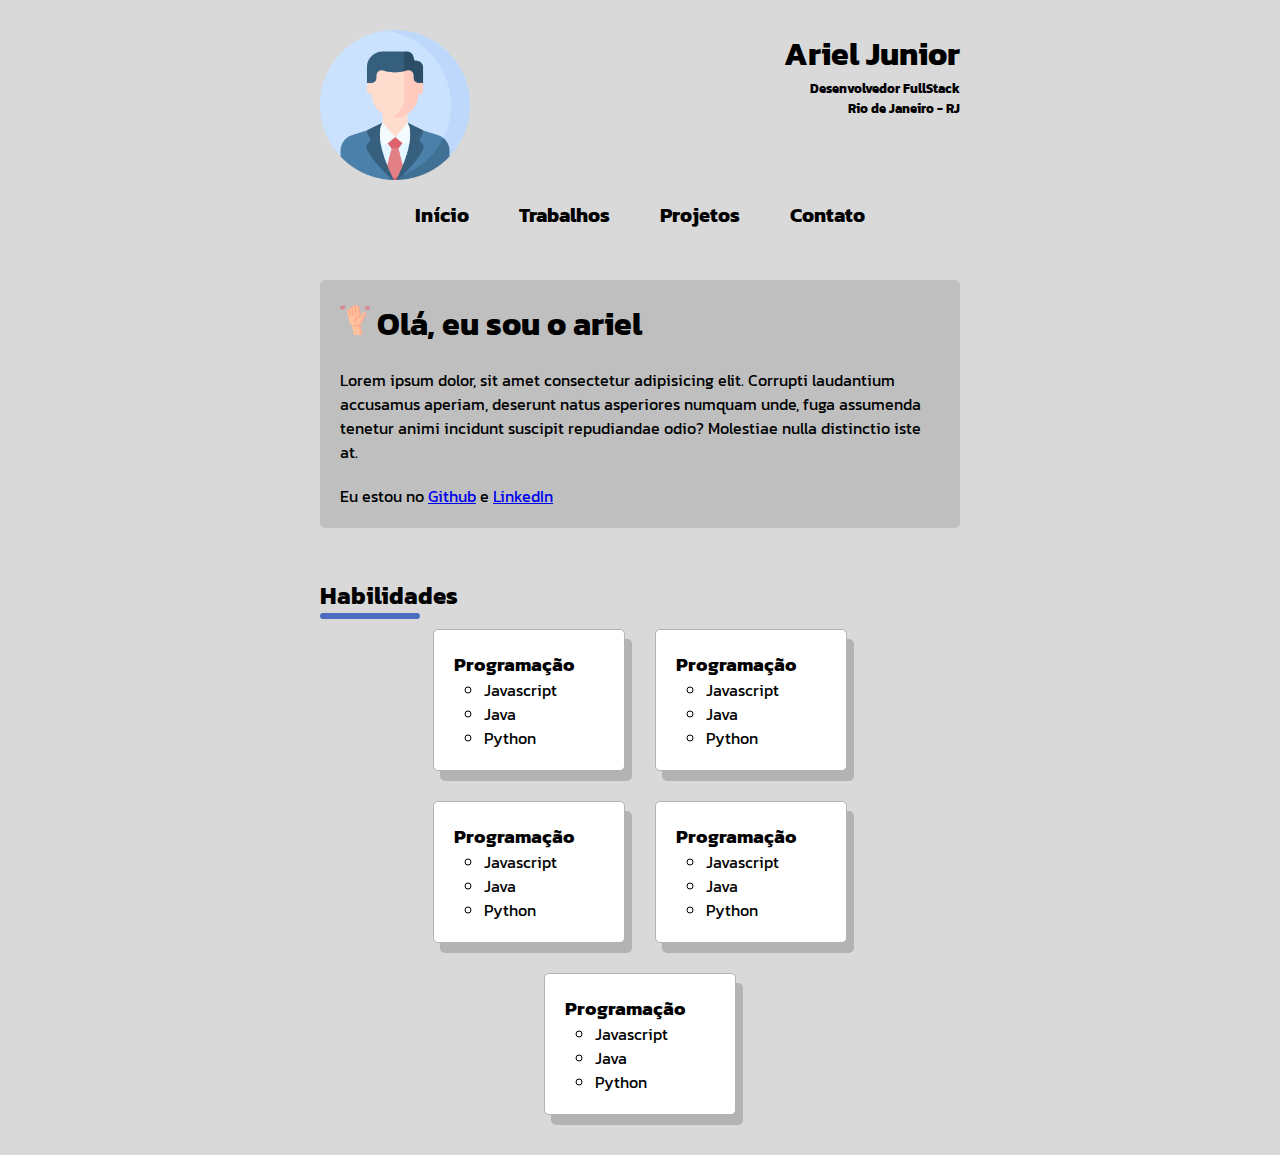
<file: index.html>
<!DOCTYPE html>
<html lang="pt-br">
  <head>
    <meta charset="UTF-8" />
    <meta http-equiv="X-UA-Compatible" content="IE=edge" />
    <meta name="viewport" content="width=device-width, initial-scale=1.0" />
    <link rel="stylesheet" href="./assets/styles/global.css" />
    <link rel="stylesheet" href="./assets/styles/index.css" />
    <title>Ariel Junior - Inicio</title>
  </head>
  <body>
    <div class="container">

      <header>
        <div class="header-title">
          <img
            class="profile-img"
            src="./assets/images/profile.png"
            alt="foto de perfil"
          />
          <div class="personal-info">
            <h1>Ariel Junior</h1>
            <h5>Desenvolvedor FullStack</h5>
            <h5>Rio de Janeiro - RJ</h5>
          </div>
        </div>
        <nav class="header-menu">
          <a href="./index.html">Início</a>
          <a href="./works.html">Trabalhos</a>
          <a href="./projects.html">Projetos</a>
          <a href="./contact.html">Contato</a>
        </nav>
      </header>

      <section class="about-me">
        <h1>
          <img
            class="icon"
            src="./assets/icons/hands.png"
            alt="acenando com a mão"
          />
          Olá, eu sou o ariel
        </h1>
        <p>
          Lorem ipsum dolor, sit amet consectetur adipisicing elit. Corrupti
          laudantium accusamus aperiam, deserunt natus asperiores numquam unde,
          fuga assumenda tenetur animi incidunt suscipit repudiandae odio?
          Molestiae nulla distinctio iste at.
        </p>
        <p>
          Eu estou no
          <a href="http://github.com/arieljunior" target="_blank">Github</a> e
          <a
            href="https://www.linkedin.com/in/ariel-junior-a292a511b/"
            target="_blank"
            >LinkedIn</a
          >
        </p>
      </section>

      <main>
          <section>
            <h2 class="title">Habilidades</h2>
            <div class="skills-container">
                <div>
                    <h3>Programação</h3>
                    <ul>
                        <li>javascript</li>
                        <li>java</li>
                        <li>python</li>
                    </ul>
                </div>
                <div>
                    <h3>Programação</h3>
                    <ul>
                        <li>javascript</li>
                        <li>java</li>
                        <li>python</li>
                    </ul>
                </div>
                <div>
                    <h3>Programação</h3>
                    <ul>
                        <li>javascript</li>
                        <li>java</li>
                        <li>python</li>
                    </ul>
                </div>
                <div>
                    <h3>Programação</h3>
                    <ul>
                        <li>javascript</li>
                        <li>java</li>
                        <li>python</li>
                    </ul>
                </div>
                <div>
                    <h3>Programação</h3>
                    <ul>
                        <li>javascript</li>
                        <li>java</li>
                        <li>python</li>
                    </ul>
                </div>
            </div> 
        </section>
      </main>
    </div>
  </body>
</html>
</file>
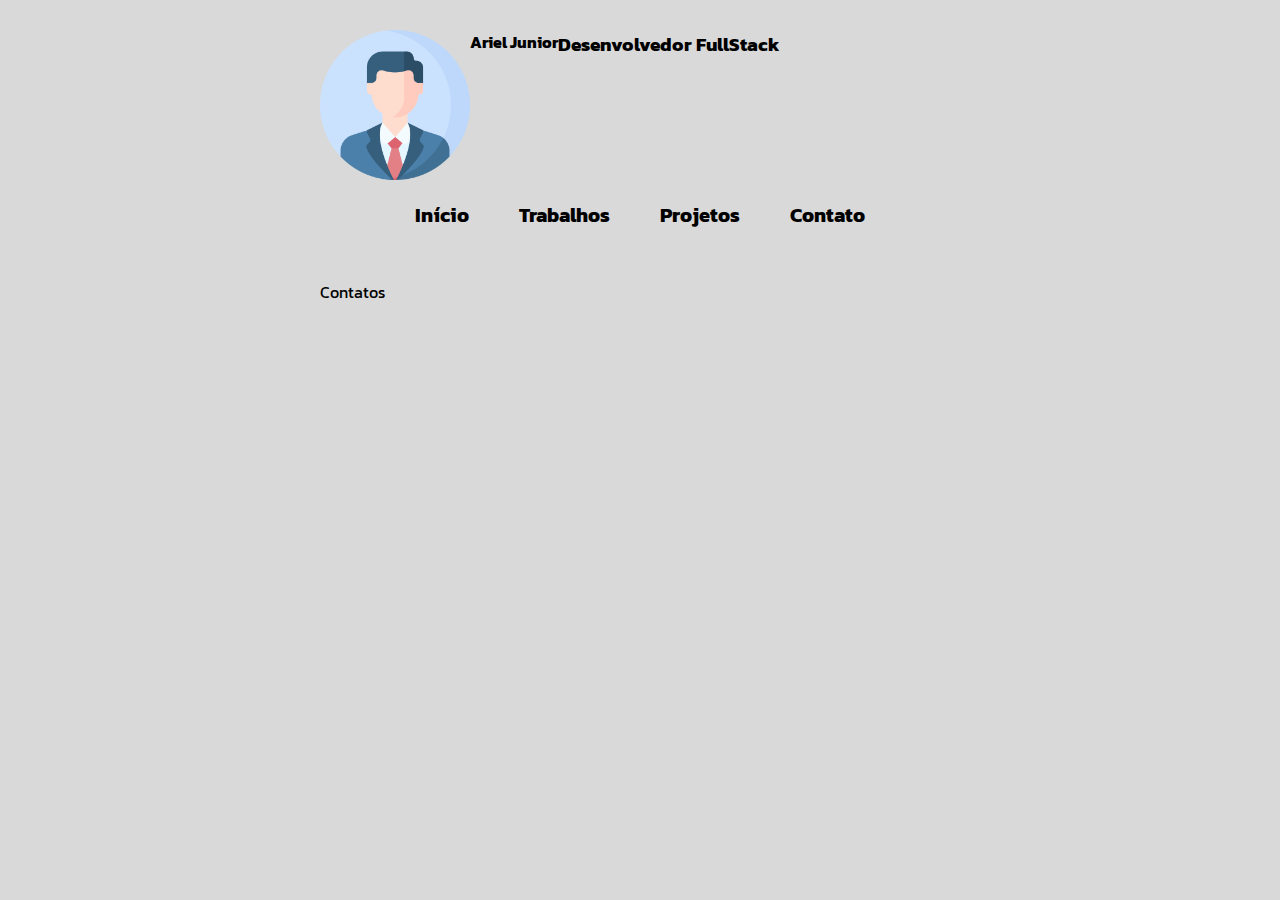
<file: contacts.html>
<!DOCTYPE html>
<html lang="pt-br">
	<head>
		<meta charset="UTF-8" />
		<meta http-equiv="X-UA-Compatible" content="IE=edge" />
		<meta name="viewport" content="width=device-width, initial-scale=1.0" />
		<link rel="stylesheet" href="./assets/styles/global.css" />
		<title>Projetos</title>
	</head>
	<body>
		<div class="container">
			<header class="header">
				<div class="header-title">
					<img
						class="profile-img"
						src="./assets/images/profile.png"
						alt="foto de perfil"
					/>
					<h4 class="my-name">Ariel Junior</h4>
					<h3>Desenvolvedor FullStack</h3>
				</div>
				<nav class="header-menu">
					<a href="./index.html">Início</a>
					<a href="./works.html">Trabalhos</a>
					<a href="./projects.html">Projetos</a>
					<a href="./contacts.html">Contato</a>
				</nav>
			</header>
			<main>
                Contatos
            </main>
		</div>
	</body>
</html>
</file>
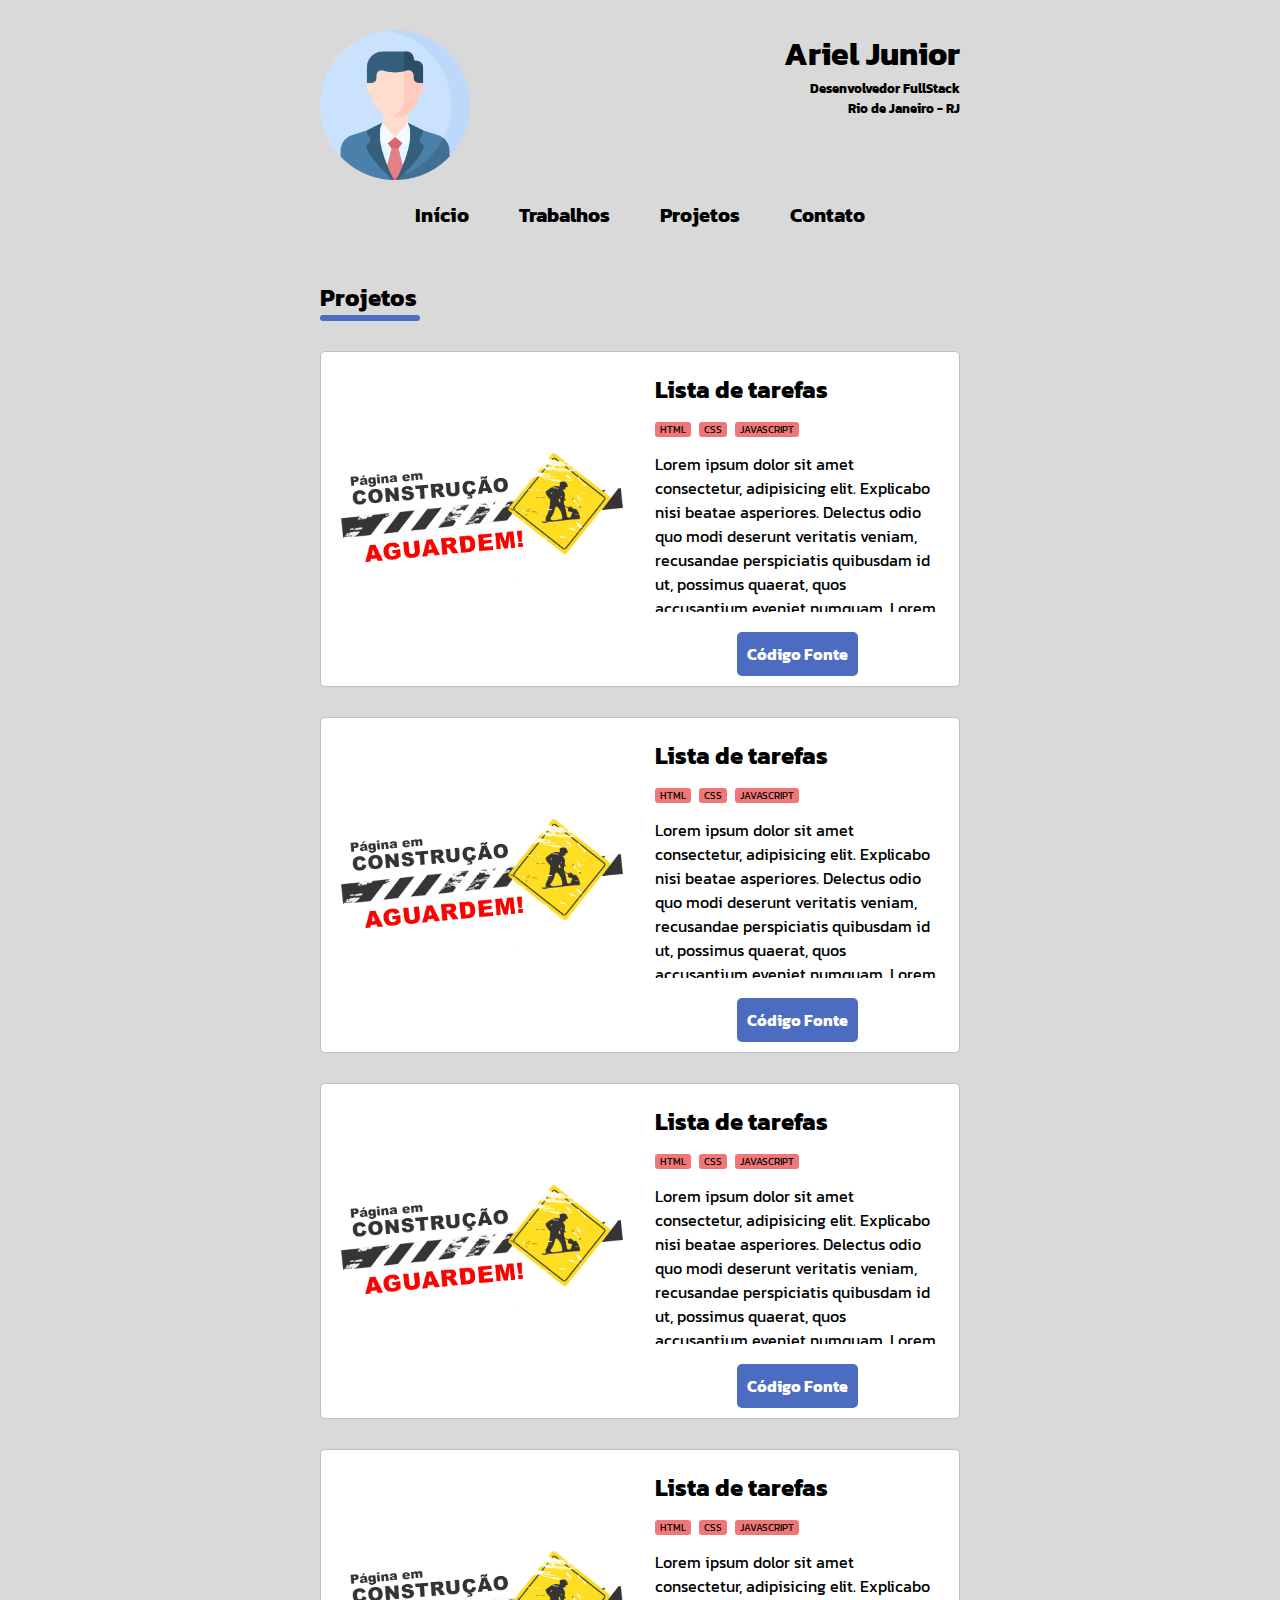
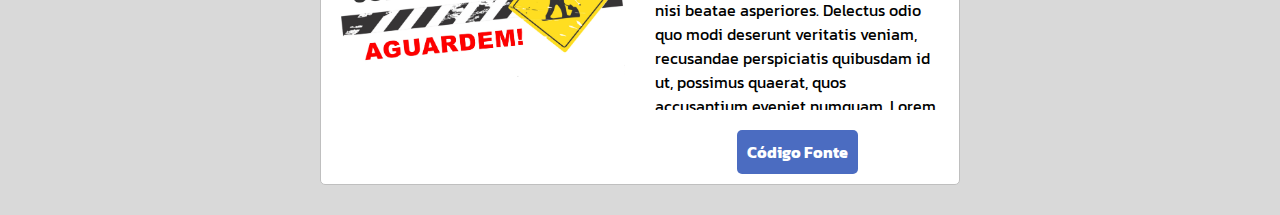
<file: projects.html>
<!DOCTYPE html>
<html lang="pt-br">
  <head>
    <meta charset="UTF-8" />
    <meta http-equiv="X-UA-Compatible" content="IE=edge" />
    <meta name="viewport" content="width=device-width, initial-scale=1.0" />
    <link rel="stylesheet" href="./assets/styles/global.css" />
    <link rel="stylesheet" href="./assets/styles/projects.css" />
    <title>Projetos</title>
  </head>
  <body>
    <div class="container">
      <header>
        <div class="header-title">
          <img
            class="profile-img"
            src="./assets/images/profile.png"
            alt="foto de perfil"
          />
          <div class="personal-info">
            <h1>Ariel Junior</h1>
            <h5>Desenvolvedor FullStack</h5>
            <h5>Rio de Janeiro - RJ</h5>
          </div>
        </div>
        <nav class="header-menu">
          <a href="./index.html">Início</a>
          <a href="./works.html">Trabalhos</a>
          <a href="./projects.html">Projetos</a>
          <a href="./contact.html">Contato</a>
        </nav>
      </header>

      <main>
        <section>
          <h2 class="title">Projetos</h2>
          <div class="list-card-container">
            <div class="card content-project">
              <div class="project-image-container">
                <img
                  class="project-image"
                  src="./assets/images/em-construcao.jpg"
                  alt="em construção"
                />
              </div>
              <div class="project-info">
                <h2>Lista de tarefas</h2>
                <ul class="project-technologies">
                  <li>html</li>
                  <li>css</li>
                  <li>javascript</li>
                </ul>
                <p class="project-description">
                  Lorem ipsum dolor sit amet consectetur, adipisicing elit.
                  Explicabo nisi beatae asperiores. Delectus odio quo modi
                  deserunt veritatis veniam, recusandae perspiciatis quibusdam
                  id ut, possimus quaerat, quos accusantium eveniet numquam.
                  Lorem ipsum dolor sit amet consectetur, adipisicing elit.
                  Explicabo nisi beatae asperiores. Delectus odio quo modi
                  deserunt veritatis veniam, recusandae perspiciatis quibusdam
                  id ut, possimus quaerat, quos accusantium eveniet numquam.
                  Lorem ipsum dolor sit amet consectetur, adipisicing elit.
                  Explicabo nisi beatae asperiores. Delectus odio quo modi
                  deserunt veritatis veniam, recusandae perspiciatis quibusdam
                  id ut, possimus quaerat, quos accusantium eveniet numquam.
                  Lorem ipsum dolor sit amet consectetur, adipisicing elit.
                  Explicabo nisi beatae asperiores. Delectus odio quo modi
                  deserunt veritatis veniam, recusandae perspiciatis quibusdam
                  id ut, possimus quaerat, quos accusantium eveniet numquam.
                </p>

                <div class="action-container">
                  <a class="button-link" target="_blank" href="https://github.com/">Código Fonte</a>
                </div>
              </div>
            </div>

            <div class="card content-project">
              <div class="project-image-container">
                <img
                  class="project-image"
                  src="./assets/images/em-construcao.jpg"
                  alt="em construção"
                />
              </div>
              <div class="project-info">
                <h2>Lista de tarefas</h2>
                <ul class="project-technologies">
                  <li>html</li>
                  <li>css</li>
                  <li>javascript</li>
                </ul>
                <p class="project-description">
                  Lorem ipsum dolor sit amet consectetur, adipisicing elit.
                  Explicabo nisi beatae asperiores. Delectus odio quo modi
                  deserunt veritatis veniam, recusandae perspiciatis quibusdam
                  id ut, possimus quaerat, quos accusantium eveniet numquam.
                  Lorem ipsum dolor sit amet consectetur, adipisicing elit.
                  Explicabo nisi beatae asperiores. Delectus odio quo modi
                  deserunt veritatis veniam, recusandae perspiciatis quibusdam
                  id ut, possimus quaerat, quos accusantium eveniet numquam.
                  Lorem ipsum dolor sit amet consectetur, adipisicing elit.
                  Explicabo nisi beatae asperiores. Delectus odio quo modi
                  deserunt veritatis veniam, recusandae perspiciatis quibusdam
                  id ut, possimus quaerat, quos accusantium eveniet numquam.
                  Lorem ipsum dolor sit amet consectetur, adipisicing elit.
                  Explicabo nisi beatae asperiores. Delectus odio quo modi
                  deserunt veritatis veniam, recusandae perspiciatis quibusdam
                  id ut, possimus quaerat, quos accusantium eveniet numquam.
                </p>

                <div class="action-container">
                  <a class="button-link" target="_blank" href="https://github.com/">Código Fonte</a>
                </div>
              </div>
            </div>

            <div class="card content-project">
              <div class="project-image-container">
                <img
                  class="project-image"
                  src="./assets/images/em-construcao.jpg"
                  alt="em construção"
                />
              </div>
              <div class="project-info">
                <h2>Lista de tarefas</h2>
                <ul class="project-technologies">
                  <li>html</li>
                  <li>css</li>
                  <li>javascript</li>
                </ul>
                <p class="project-description">
                  Lorem ipsum dolor sit amet consectetur, adipisicing elit.
                  Explicabo nisi beatae asperiores. Delectus odio quo modi
                  deserunt veritatis veniam, recusandae perspiciatis quibusdam
                  id ut, possimus quaerat, quos accusantium eveniet numquam.
                  Lorem ipsum dolor sit amet consectetur, adipisicing elit.
                  Explicabo nisi beatae asperiores. Delectus odio quo modi
                  deserunt veritatis veniam, recusandae perspiciatis quibusdam
                  id ut, possimus quaerat, quos accusantium eveniet numquam.
                  Lorem ipsum dolor sit amet consectetur, adipisicing elit.
                  Explicabo nisi beatae asperiores. Delectus odio quo modi
                  deserunt veritatis veniam, recusandae perspiciatis quibusdam
                  id ut, possimus quaerat, quos accusantium eveniet numquam.
                  Lorem ipsum dolor sit amet consectetur, adipisicing elit.
                  Explicabo nisi beatae asperiores. Delectus odio quo modi
                  deserunt veritatis veniam, recusandae perspiciatis quibusdam
                  id ut, possimus quaerat, quos accusantium eveniet numquam.
                </p>

                <div class="action-container">
                  <a class="button-link" target="_blank" href="https://github.com/">Código Fonte</a>
                </div>
              </div>
            </div>


            <div class="card content-project">
              <div class="project-image-container">
                <img
                  class="project-image"
                  src="./assets/images/em-construcao.jpg"
                  alt="em construção"
                />
              </div>
              <div class="project-info">
                <h2>Lista de tarefas</h2>
                <ul class="project-technologies">
                  <li>html</li>
                  <li>css</li>
                  <li>javascript</li>
                </ul>
                <p class="project-description">
                  Lorem ipsum dolor sit amet consectetur, adipisicing elit.
                  Explicabo nisi beatae asperiores. Delectus odio quo modi
                  deserunt veritatis veniam, recusandae perspiciatis quibusdam
                  id ut, possimus quaerat, quos accusantium eveniet numquam.
                  Lorem ipsum dolor sit amet consectetur, adipisicing elit.
                  Explicabo nisi beatae asperiores. Delectus odio quo modi
                  deserunt veritatis veniam, recusandae perspiciatis quibusdam
                  id ut, possimus quaerat, quos accusantium eveniet numquam.
                  Lorem ipsum dolor sit amet consectetur, adipisicing elit.
                  Explicabo nisi beatae asperiores. Delectus odio quo modi
                  deserunt veritatis veniam, recusandae perspiciatis quibusdam
                  id ut, possimus quaerat, quos accusantium eveniet numquam.
                  Lorem ipsum dolor sit amet consectetur, adipisicing elit.
                  Explicabo nisi beatae asperiores. Delectus odio quo modi
                  deserunt veritatis veniam, recusandae perspiciatis quibusdam
                  id ut, possimus quaerat, quos accusantium eveniet numquam.
                </p>

                <div class="action-container">
                  <a class="button-link" target="_blank" href="https://github.com/">Código Fonte</a>
                </div>
              </div>
            </div>
          </div>
        </section>
      </main>
    </div>
  </body>
</html>
</file>
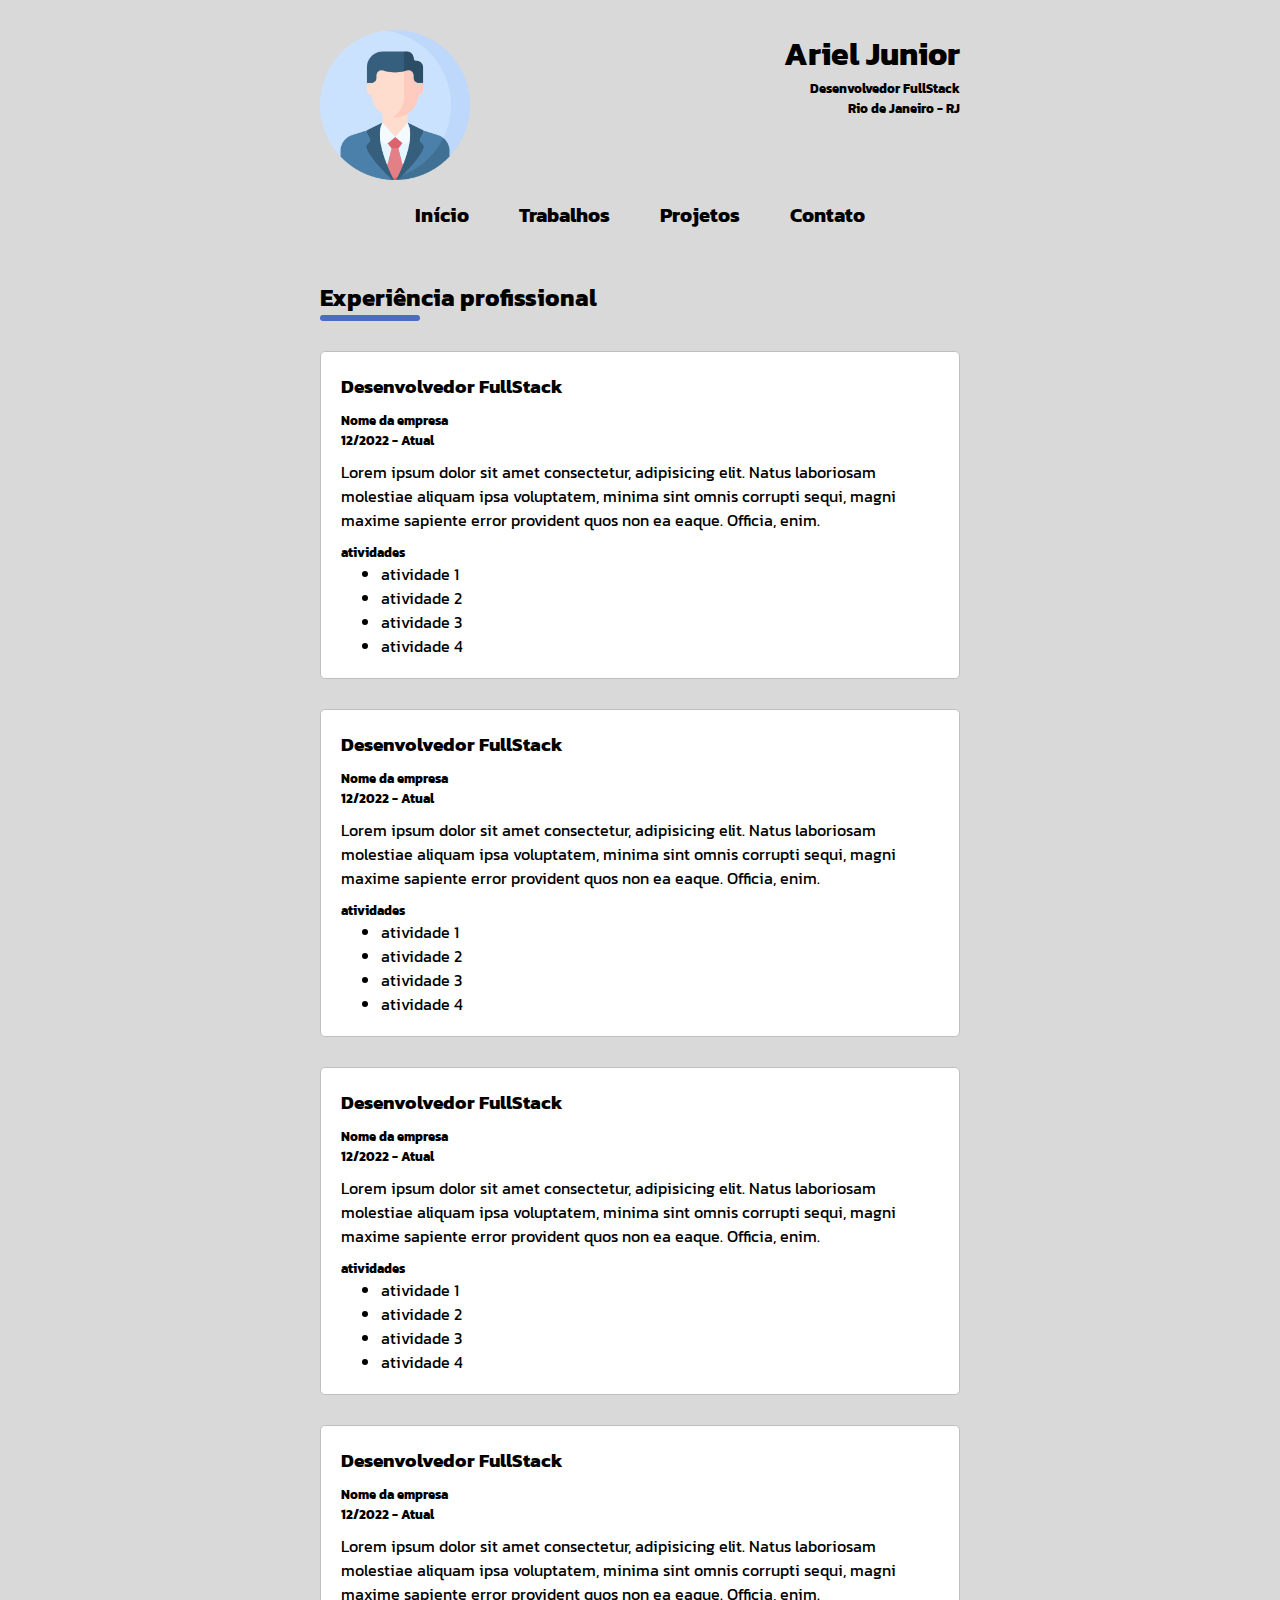
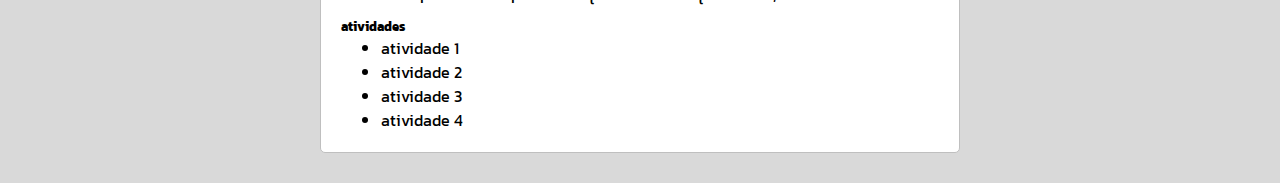
<file: works.html>
<!DOCTYPE html>
<html lang="pt-br">
  <head>
    <meta charset="UTF-8" />
    <meta http-equiv="X-UA-Compatible" content="IE=edge" />
    <meta name="viewport" content="width=device-width, initial-scale=1.0" />
    <link rel="stylesheet" href="./assets/styles/global.css" />
    <link rel="stylesheet" href="./assets/styles/works.css" />
    <title>Trabalhos</title>
  </head>
  <body>
    <div class="container">
      <header>
        <div class="header-title">
          <img
            class="profile-img"
            src="./assets/images/profile.png"
            alt="foto de perfil"
          />
          <div class="personal-info">
            <h1>Ariel Junior</h1>
            <h5>Desenvolvedor FullStack</h5>
            <h5>Rio de Janeiro - RJ</h5>
          </div>
        </div>
        <nav class="header-menu">
          <a href="./index.html">Início</a>
          <a href="./works.html">Trabalhos</a>
          <a href="./projects.html">Projetos</a>
          <a href="./contact.html">Contato</a>
        </nav>
      </header>
      <main>
        <section>
          <h2 class="title">Experiência profissional</h2>
          <div class="list-card-container">
            <div class="card">
              <h3>Desenvolvedor FullStack</h3>
              <div>
                <h5>Nome da empresa</h5>
                <h5>12/2022 - Atual</h5>
              </div>
              <p>
                Lorem ipsum dolor sit amet consectetur, adipisicing elit. Natus
                laboriosam molestiae aliquam ipsa voluptatem, minima sint omnis
                corrupti sequi, magni maxime sapiente error provident quos non
                ea eaque. Officia, enim.
              </p>
              <div>
                <h5>atividades</h5>
                <ul class="activities">
                  <li>atividade 1</li>
                  <li>atividade 2</li>
                  <li>atividade 3</li>
                  <li>atividade 4</li>
                </ul>
              </div>
            </div>

            <div class="card">
              <h3>Desenvolvedor FullStack</h3>
              <div>
                <h5>Nome da empresa</h5>
                <h5>12/2022 - Atual</h5>
              </div>
              <p>
                Lorem ipsum dolor sit amet consectetur, adipisicing elit. Natus
                laboriosam molestiae aliquam ipsa voluptatem, minima sint omnis
                corrupti sequi, magni maxime sapiente error provident quos non
                ea eaque. Officia, enim.
              </p>
              <div>
                <h5>atividades</h5>
                <ul class="activities">
                  <li>atividade 1</li>
                  <li>atividade 2</li>
                  <li>atividade 3</li>
                  <li>atividade 4</li>
                </ul>
              </div>
            </div>

            <div class="card">
              <h3>Desenvolvedor FullStack</h3>
              <div>
                <h5>Nome da empresa</h5>
                <h5>12/2022 - Atual</h5>
              </div>
              <p>
                Lorem ipsum dolor sit amet consectetur, adipisicing elit. Natus
                laboriosam molestiae aliquam ipsa voluptatem, minima sint omnis
                corrupti sequi, magni maxime sapiente error provident quos non
                ea eaque. Officia, enim.
              </p>
              <div>
                <h5>atividades</h5>
                <ul class="activities">
                  <li>atividade 1</li>
                  <li>atividade 2</li>
                  <li>atividade 3</li>
                  <li>atividade 4</li>
                </ul>
              </div>
            </div>

            <div class="card">
              <h3>Desenvolvedor FullStack</h3>
              <div>
                <h5>Nome da empresa</h5>
                <h5>12/2022 - Atual</h5>
              </div>
              <p>
                Lorem ipsum dolor sit amet consectetur, adipisicing elit. Natus
                laboriosam molestiae aliquam ipsa voluptatem, minima sint omnis
                corrupti sequi, magni maxime sapiente error provident quos non
                ea eaque. Officia, enim.
              </p>
              <div>
                <h5>atividades</h5>
                <ul class="activities">
                  <li>atividade 1</li>
                  <li>atividade 2</li>
                  <li>atividade 3</li>
                  <li>atividade 4</li>
                </ul>
              </div>
            </div>
          
          </div>

          
          
          </div>

        </section>
      </main>
    </div>
  </body>
</html>
</file>
<file: assets/styles/global.css>
@import url("https://fonts.googleapis.com/css2?family=Kanit:wght@200&display=swap");

* {
  margin: 0;
  padding: 0;
}

body {
  background-color: #d9d9d9;
  font-family: "Kanit", sans-serif;
}

.container {
  width: 80%;
  margin: 30px auto;
  display: grid;
  gap: 50px;
}

.profile-img {
  width: 150px;
}
.header-title {
  display: flex;
}
.personal-info {
  width: 100%;
  text-align: end;
}
.header-menu {
  display: flex;
  gap: 50px;
  margin-top: 20px;
  justify-content: center;
}

.header-menu > a {
  text-decoration: none;
  font-weight: bolder;
  color: black;
  font-size: 20px;
}

.header-menu > a:hover {
  color: #2a6e91;
}

.title::after {
  content: "";
  width: 100px;
  height: 6px;
  display: block;
  background-color: #4b6cc1;
  border-radius: 3px;
}
.list-card-container {
  display: grid;
  gap: 30px;
  margin-top: 30px;
}
.card {
  border: 1px solid #bfbfbf;
  padding: 20px;
  border-radius: 5px;
  background-color: white;
  display: grid;
  gap: 10px;
}

@media (min-width: 1100px) {
  .container {
    width: 50%;
  }
}
</file>
<file: assets/styles/index.css>
.icon{
    width: 30px;
    height: 30px;
}
.about-me{
    background-color: #bfbfbf;
    padding: 20px;
    border-radius: 5px;
    display: grid;
    gap: 20px;
}
.skills-container{
    display: flex;
    justify-content: center;
    gap: 30px;
    padding: 10px 30px;
    flex-wrap: wrap;
}
.skills-container > div {
    background-color: white;
    border: 1px solid #b3b3b3;
    border-radius: 5px;
    padding: 20px;
    box-shadow: 7px 10px #b3b3b3;
    max-width: 150px;
    min-width: 150px;
}

.skills-container > div > ul {
    margin-left: 30px;
    list-style: circle;
}
.skills-container > div > ul > li {
    text-transform: capitalize;
}
</file>
<file: assets/styles/projects.css>
.project-image{
    width: 100%;
}
.content-project {
    display: grid;
    grid-template-columns: 1fr 1fr;
    gap: 30px;
}
.project-technologies{
    display: flex;
    list-style: none;
    gap: 8px;
    text-transform: uppercase;
}
.project-technologies > li{
    background-color: #f07777;
    padding: 0 5px;
    border-radius: 3px;
    font-size: 10px;
}

.project-info {
    display: grid;
    gap: 15px;
}

.project-description{
    max-height: 160px;
    min-height: 160px;
    overflow-y: auto;
}

.button-link{
    background-color: #4b6cc1;
    color: white;
    text-decoration: none;
    padding: 10px;
    border-radius: 5px;
    font-weight: bolder;
}

.action-container{
    text-align: center;
    margin-top: 15px;
}

.project-image-container{
    align-self: center;
}
</file>
<file: assets/styles/works.css>
.activities{
    margin-left: 40px;
}
</file>
